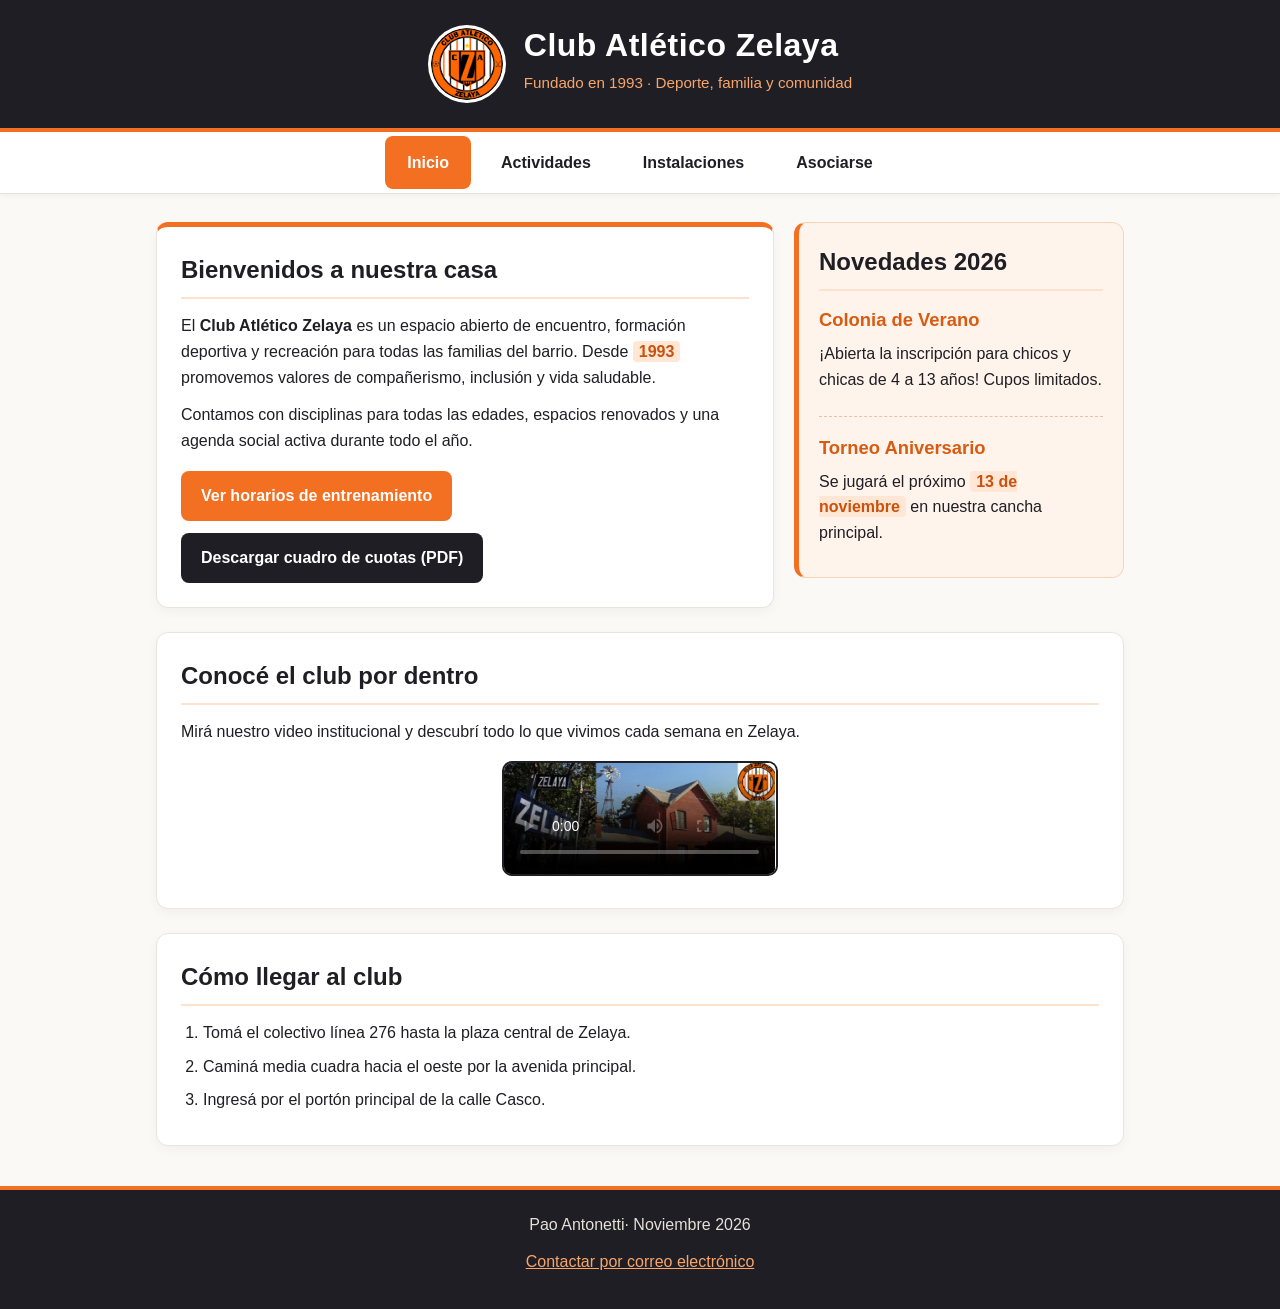
<file: index.html>
<!DOCTYPE html>
<html lang="es">
<head>
  <meta charset="UTF-8">
  <meta name="viewport" content="width=device-width, initial-scale=1.0">
  <title>Club Atlético Zelaya | Inicio</title>
  <link rel="stylesheet" href="estilos.css">
</head>
<body>

  <header class="cabecera">
    <img src="Img/Logo.png" alt="Escudo oficial del Club Atlético Zelaya" class="logo-club">
    <div>
      <h1>Club Atlético Zelaya</h1>
      <p class="subtitulo-club">Fundado en 1993 · Deporte, familia y comunidad</p>
    </div>
  </header>

  <nav class="menu">
    <ul>
      <li><a href="index.html" class="activo">Inicio</a></li>
      <li><a href="actividades.html">Actividades</a></li>
      <li><a href="instalaciones.html">Instalaciones</a></li>
      <li><a href="asociarse.html">Asociarse</a></li>
    </ul>
  </nav>

  <main>
    <div class="contenedor-principal">
      <section id="presentacion" class="bloque-contenido">
        <h2>Bienvenidos a nuestra casa</h2>
        <p>El <strong>Club Atlético Zelaya</strong> es un espacio abierto de encuentro, formación deportiva y recreación para todas las familias del barrio. Desde <span class="destacado">1993</span> promovemos valores de compañerismo, inclusión y vida saludable.</p>
        <p>Contamos con disciplinas para todas las edades, espacios renovados y una agenda social activa durante todo el año.</p>
        
        <div class="acciones-rapidas">
          <a href="actividades.html#horarios" class="boton-principal">Ver horarios de entrenamiento</a>
          <a href="Docs/Cuadro-de-Cuotas-2026-Club-Atlético-Zelaya.pdf" target="_blank" rel="noopener" class="boton-secundario">Descargar cuadro de cuotas (PDF)</a>
        </div>
      </section>

      <aside class="panel-lateral">
        <h2>Novedades 2026</h2>
        <article class="noticia-breve">
          <h3>Colonia de Verano</h3>
          <p>¡Abierta la inscripción para chicos y chicas de 4 a 13 años! Cupos limitados.</p>
        </article>
        <article class="noticia-breve">
          <h3>Torneo Aniversario</h3>
          <p>Se jugará el próximo <span class="destacado">13 de noviembre</span> en nuestra cancha principal.</p>
        </article>
      </aside>
    </div>

    <section class="bloque-contenido">
      <h2>Conocé el club por dentro</h2>
      <p>Mirá nuestro video institucional y descubrí todo lo que vivimos cada semana en Zelaya.</p>
      
      <div class="contenedor-multimedia">
        <video src="Video/CAZ.mp4" poster="Img/portada.png" controls width="640">
        </video>
      </div>
    </section>

    <section class="bloque-contenido">
      <h2>Cómo llegar al club</h2>
      <ol class="lista-pasos">
        <li>Tomá el colectivo línea 276 hasta la plaza central de Zelaya.</li>
        <li>Caminá media cuadra hacia el oeste por la avenida principal.</li>
        <li>Ingresá por el portón principal de la calle Casco.</li>
      </ol>
    </section>
  </main>

  <footer class="pie-pagina">
    <p>Pao Antonetti· Noviembre 2026</p>
    <p><a href="mailto:secretaria@clubzelaya.org.ar?subject=Consulta%20desde%20el%20sitio&body=Hola,%20quisiera%20recibir%20información%20sobre...">Contactar por correo electrónico</a></p>
  </footer>

</body>
</html>
</file>
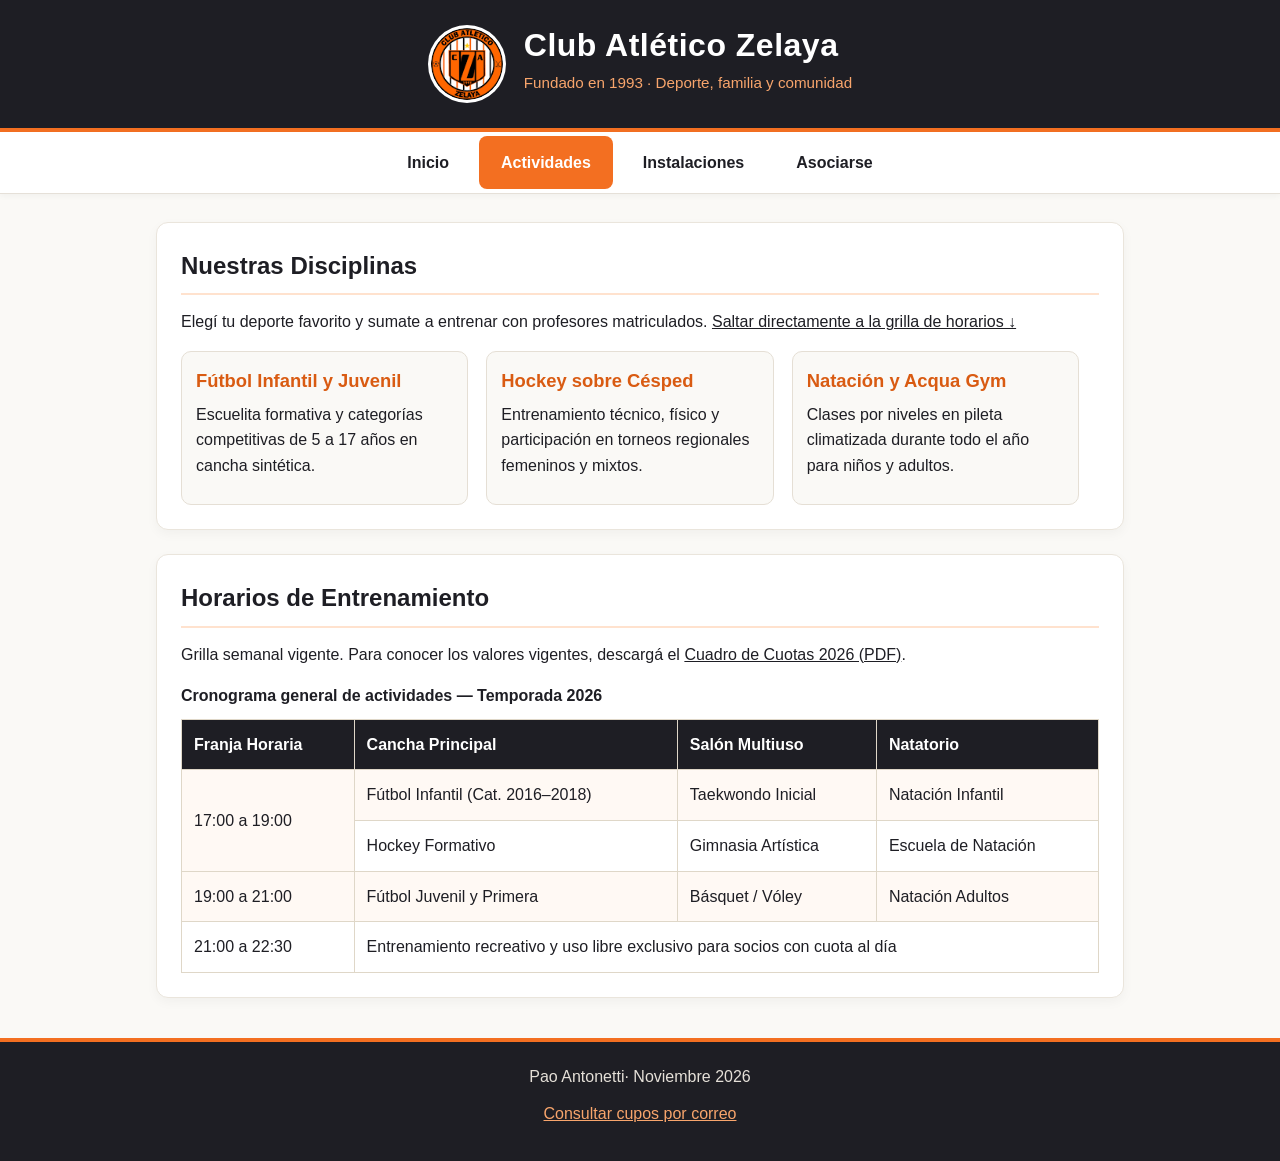
<file: actividades.html>
<!DOCTYPE html>
<html lang="es">
<head>
  <meta charset="UTF-8">
  <meta name="viewport" content="width=device-width, initial-scale=1.0">
  <title>Club Atlético Zelaya | Actividades</title>
  <link rel="stylesheet" href="estilos.css">
</head>
<body>

  <header class="cabecera">
    <img src="Img/Logo.png" alt="Escudo oficial del Club Atlético Zelaya" class="logo-club">
    <div>
      <h1>Club Atlético Zelaya</h1>
      <p class="subtitulo-club">Fundado en 1993 · Deporte, familia y comunidad</p>
    </div>
  </header>

  <nav class="menu">
    <ul>
      <li><a href="index.html">Inicio</a></li>
      <li><a href="actividades.html" class="activo">Actividades</a></li>
      <li><a href="instalaciones.html">Instalaciones</a></li>
      <li><a href="asociarse.html">Asociarse</a></li>
    </ul>
  </nav>

  <main>
    <section class="bloque-contenido">
      <h2>Nuestras Disciplinas</h2>
      <p>Elegí tu deporte favorito y sumate a entrenar con profesores matriculados. <a href="#horarios">Saltar directamente a la grilla de horarios ↓</a></p>

      <div class="galeria">
        <article class="tarjeta">
          <h3>Fútbol Infantil y Juvenil</h3>
          <p>Escuelita formativa y categorías competitivas de 5 a 17 años en cancha sintética.</p>
        </article>
        <article class="tarjeta">
          <h3>Hockey sobre Césped</h3>
          <p>Entrenamiento técnico, físico y participación en torneos regionales femeninos y mixtos.</p>
        </article>
        <article class="tarjeta">
          <h3>Natación y Acqua Gym</h3>
          <p>Clases por niveles en pileta climatizada durante todo el año para niños y adultos.</p>
        </article>
      </div>
    </section>

    <section id="horarios" class="bloque-contenido">
      <h2>Horarios de Entrenamiento</h2>
      <p>Grilla semanal vigente. Para conocer los valores vigentes, descargá el <a href="Docs/Cuadro-de-Cuotas-2026-Club-Atlético-Zelaya.pdf" target="_blank" rel="noopener">Cuadro de Cuotas 2026 (PDF)</a>.</p>

      <table>
        <caption>Cronograma general de actividades — Temporada 2026</caption>
        <tr>
          <th>Franja Horaria</th>
          <th>Cancha Principal</th>
          <th>Salón Multiuso</th>
          <th>Natatorio</th>
        </tr>
        <tr>
          <td rowspan="2">17:00 a 19:00</td>
          <td>Fútbol Infantil (Cat. 2016–2018)</td>
          <td>Taekwondo Inicial</td>
          <td>Natación Infantil</td>
        </tr>
        <tr>
          <td>Hockey Formativo</td>
          <td>Gimnasia Artística</td>
          <td>Escuela de Natación</td>
        </tr>
        <tr>
          <td>19:00 a 21:00</td>
          <td>Fútbol Juvenil y Primera</td>
          <td>Básquet / Vóley</td>
          <td>Natación Adultos</td>
        </tr>
        <tr>
          <td>21:00 a 22:30</td>
          <td colspan="3">Entrenamiento recreativo y uso libre exclusivo para socios con cuota al día</td>
        </tr>
      </table>
    </section>
  </main>

  <footer class="pie-pagina">
    <p>Pao Antonetti· Noviembre 2026</p>
    <p><a href="mailto:deportes@clubzelaya.org.ar?subject=Consulta%20por%20actividades&body=Hola,%20quisiera%20consultar%20disponibilidad%20en...">Consultar cupos por correo</a></p>
  </footer>

</body>
</html>
</file>
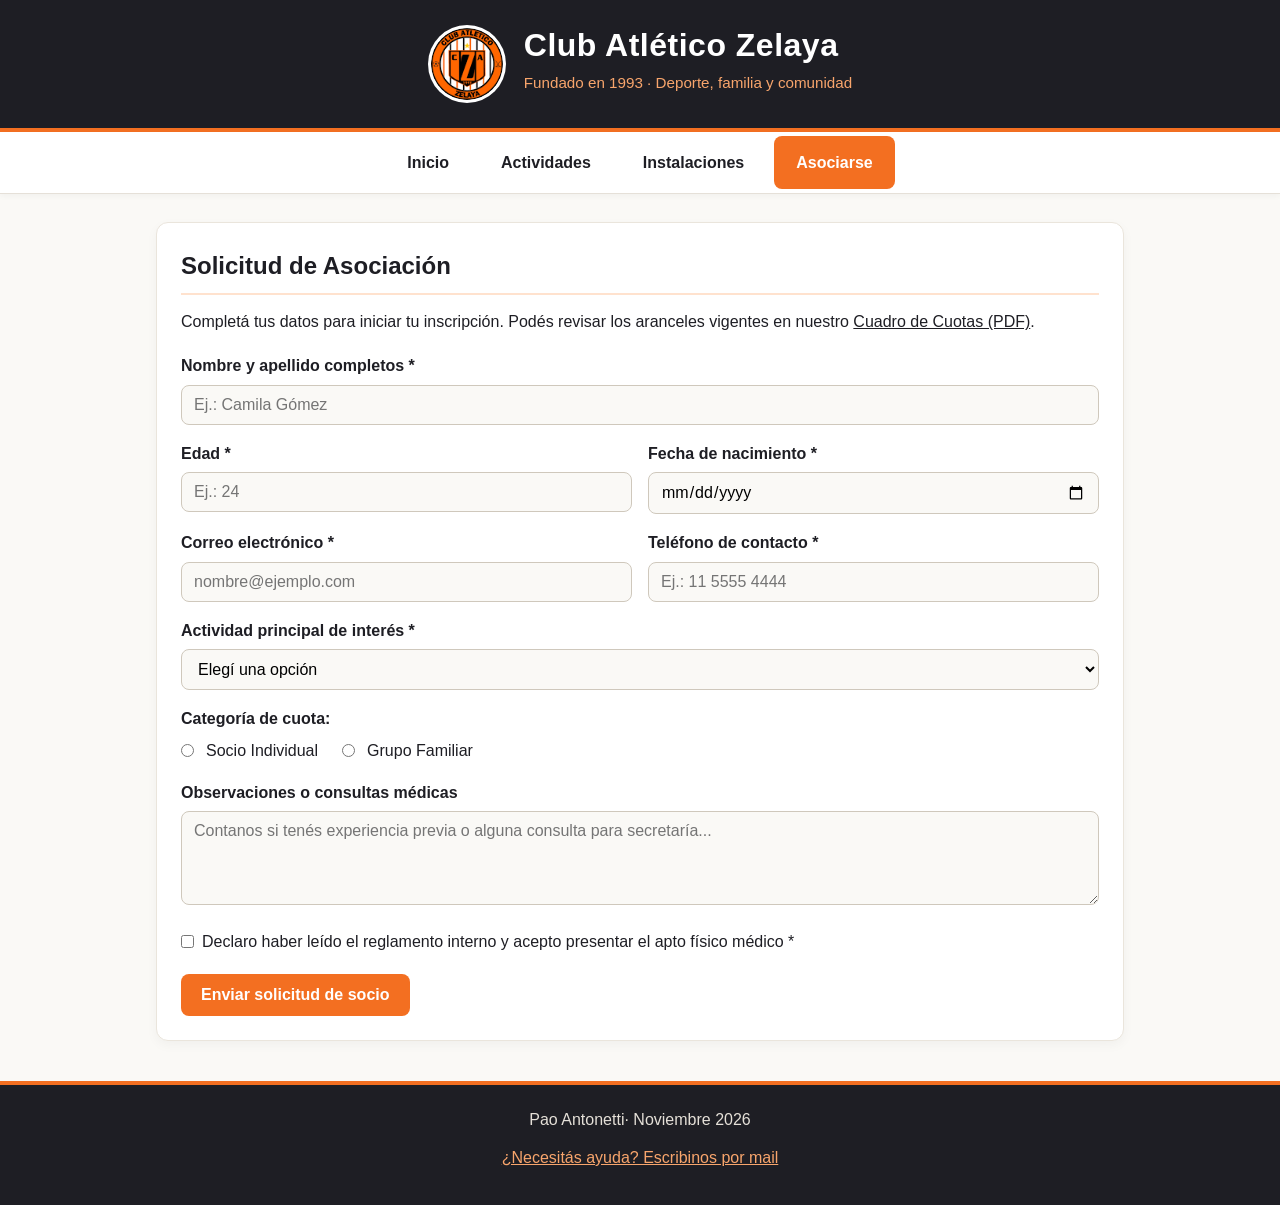
<file: asociarse.html>
<!DOCTYPE html>
<html lang="es">
<head>
  <meta charset="UTF-8">
  <meta name="viewport" content="width=device-width, initial-scale=1.0">
  <title>Club Atlético Zelaya | Asociarse</title>
  <link rel="stylesheet" href="estilos.css">
</head>
<body>

  <header class="cabecera">
    <img src="Img/Logo.png" alt="Escudo oficial del Club Atlético Zelaya" class="logo-club">
    <div>
      <h1>Club Atlético Zelaya</h1>
      <p class="subtitulo-club">Fundado en 1993 · Deporte, familia y comunidad</p>
    </div>
  </header>

  <nav class="menu">
    <ul>
      <li><a href="index.html">Inicio</a></li>
      <li><a href="actividades.html">Actividades</a></li>
      <li><a href="instalaciones.html">Instalaciones</a></li>
      <li><a href="asociarse.html" class="activo">Asociarse</a></li>
    </ul>
  </nav>

  <main>
    <section class="bloque-contenido">
      <h2>Solicitud de Asociación</h2>
      <p>Completá tus datos para iniciar tu inscripción. Podés revisar los aranceles vigentes en nuestro <a href="Docs/Cuadro-de-Cuotas-2026-Club-Atlético-Zelaya.pdf" target="_blank" rel="noopener">Cuadro de Cuotas (PDF)</a>.</p>

      <form action="#" method="post" class="formulario-socio">
        <div class="campo-formulario">
          <label for="nombre">Nombre y apellido completos *</label>
          <input type="text" id="nombre" name="nombre" placeholder="Ej.: Camila Gómez" required maxlength="60">
        </div>

        <div class="fila-campos">
          <div class="campo-formulario">
            <label for="edad">Edad *</label>
            <input type="number" id="edad" name="edad" min="4" max="99" placeholder="Ej.: 24" required>
          </div>

          <div class="campo-formulario">
            <label for="nacimiento">Fecha de nacimiento *</label>
            <input type="date" id="nacimiento" name="nacimiento" required>
          </div>
        </div>

        <div class="fila-campos">
          <div class="campo-formulario">
            <label for="correo">Correo electrónico *</label>
            <input type="email" id="correo" name="correo" placeholder="nombre@ejemplo.com" required maxlength="80">
          </div>

          <div class="campo-formulario">
            <label for="telefono">Teléfono de contacto *</label>
            <input type="tel" id="telefono" name="telefono" placeholder="Ej.: 11 5555 4444" required maxlength="20">
          </div>
        </div>

        <div class="campo-formulario">
          <label for="disciplina">Actividad principal de interés *</label>
          <select id="disciplina" name="disciplina" required>
            <option value="">Elegí una opción</option>
            <option value="futbol">Fútbol Infantil / Juvenil / Primera</option>
            <option value="hockey">Hockey sobre Césped</option>
            <option value="natacion">Natación Climatizada</option>
            <option value="taekwondo">Taekwondo / Gimnasia</option>
            <option value="social">Solo Socio Social (uso de instalaciones y buffet)</option>
          </select>
        </div>

        <div class="campo-formulario">
          <p class="titulo-grupo">Categoría de cuota:</p>
          <div class="opciones-linea">
            <input type="radio" id="cat-individual" name="categoria" value="individual" required>
            <label for="cat-individual">Socio Individual</label>

            <input type="radio" id="cat-familiar" name="categoria" value="familiar">
            <label for="cat-familiar">Grupo Familiar</label>
          </div>
        </div>

        <div class="campo-formulario">
          <label for="comentarios">Observaciones o consultas médicas</label>
          <textarea id="comentarios" name="comentarios" rows="4" maxlength="400" placeholder="Contanos si tenés experiencia previa o alguna consulta para secretaría..."></textarea>
        </div>

        <div class="campo-checkbox">
          <input type="checkbox" id="acepto" name="acepto" required>
          <label for="acepto">Declaro haber leído el reglamento interno y acepto presentar el apto físico médico *</label>
        </div>

        <button type="submit" class="boton-principal">Enviar solicitud de socio</button>
      </form>
    </section>
  </main>

  <footer class="pie-pagina">
    <p>Pao Antonetti· Noviembre 2026</p>
    <p><a href="mailto:socios@clubzelaya.org.ar?subject=Duda%20sobre%20inscripción&body=Hola,%20tengo%20una%20consulta%20sobre%20el%20formulario%20de%20socio...">¿Necesitás ayuda? Escribinos por mail</a></p>
  </footer>

</body>
</html>
</file>
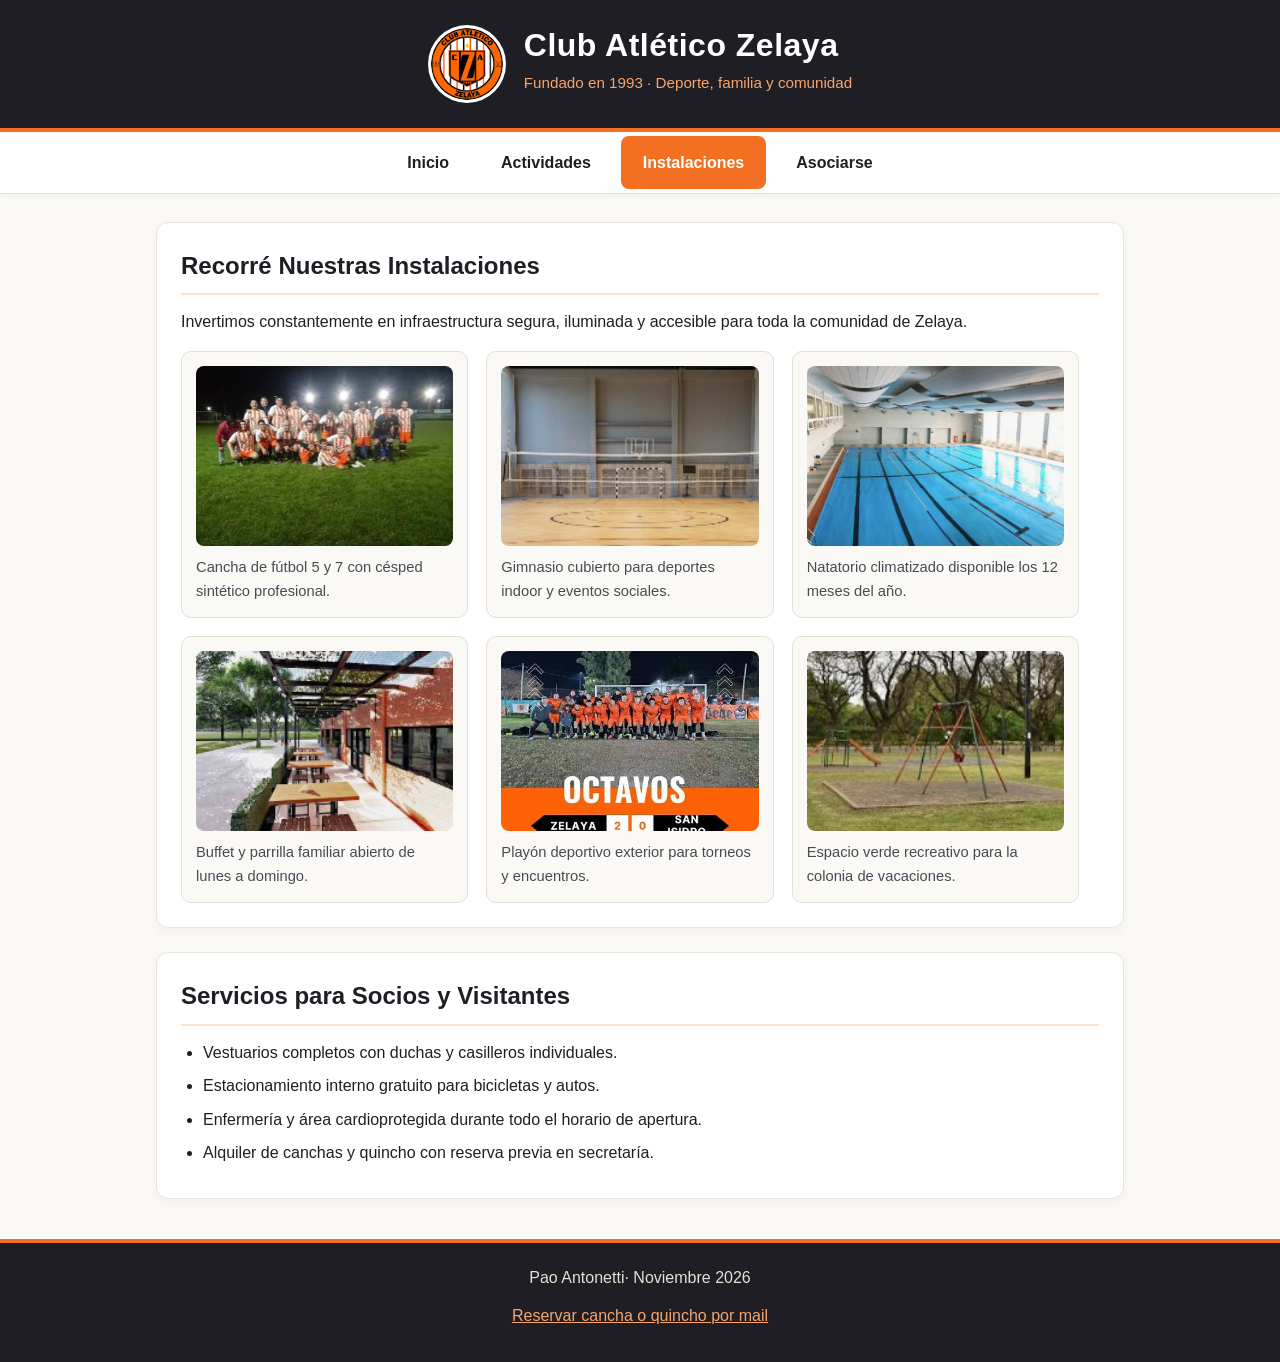
<file: instalaciones.html>
<!DOCTYPE html>
<html lang="es">
<head>
  <meta charset="UTF-8">
  <meta name="viewport" content="width=device-width, initial-scale=1.0">
  <title>Club Atlético Zelaya | Instalaciones</title>
  <link rel="stylesheet" href="estilos.css">
</head>
<body>

  <header class="cabecera">
    <img src="Img/Logo.png" alt="Escudo oficial del Club Atlético Zelaya" class="logo-club">
    <div>
      <h1>Club Atlético Zelaya</h1>
      <p class="subtitulo-club">Fundado en 1993 · Deporte, familia y comunidad</p>
    </div>
  </header>

  <nav class="menu">
    <ul>
      <li><a href="index.html">Inicio</a></li>
      <li><a href="actividades.html">Actividades</a></li>
      <li><a href="instalaciones.html" class="activo">Instalaciones</a></li>
      <li><a href="asociarse.html">Asociarse</a></li>
    </ul>
  </nav>

  <main>
    <section class="bloque-contenido">
      <h2>Recorré Nuestras Instalaciones</h2>
      <p>Invertimos constantemente en infraestructura segura, iluminada y accesible para toda la comunidad de Zelaya.</p>

      <div class="galeria">
        <figure class="tarjeta">
          <img src="Img/Cancha-iluminacion-LED.jpg" alt="Cancha principal de fútbol con césped sintético e iluminación LED">
          <figcaption>Cancha de fútbol 5 y 7 con césped sintético profesional.</figcaption>
        </figure>

        <figure class="tarjeta">
          <img src="Img/sum.png" alt="Salón multiuso techado con piso deportivo para básquet y vóley">
          <figcaption>Gimnasio cubierto para deportes indoor y eventos sociales.</figcaption>
        </figure>

        <figure class="tarjeta">
          <img src="Img/pileta.png" alt="Pileta semiolímpica climatizada con andariveles">
          <figcaption>Natatorio climatizado disponible los 12 meses del año.</figcaption>
        </figure>

        <figure class="tarjeta">
          <img src="Img/buffet.png" alt="Buffet familiar del club con mesas al aire libre">
          <figcaption>Buffet y parrilla familiar abierto de lunes a domingo.</figcaption>
        </figure>

        <figure class="tarjeta">
          <img src="Img/octavos.jpg" alt="Equipo juvenil festejando un triunfo en el torneo barrial">
          <figcaption>Playón deportivo exterior para torneos y encuentros.</figcaption>
        </figure>

        <figure class="tarjeta">
          <img src="Img/juegos.png" alt="Sector de parque arbolado y juegos recreativos">
          <figcaption>Espacio verde recreativo para la colonia de vacaciones.</figcaption>
        </figure>
      </div>
    </section>

    <section class="bloque-contenido">
      <h2>Servicios para Socios y Visitantes</h2>
      <ul class="lista-servicios">
        <li>Vestuarios completos con duchas y casilleros individuales.</li>
        <li>Estacionamiento interno gratuito para bicicletas y autos.</li>
        <li>Enfermería y área cardioprotegida durante todo el horario de apertura.</li>
        <li>Alquiler de canchas y quincho con reserva previa en secretaría.</li>
      </ul>
    </section>
  </main>

  <footer class="pie-pagina">
    <p>Pao Antonetti· Noviembre 2026</p>
    <p><a href="mailto:reservas@clubzelaya.org.ar?subject=Reserva%20de%20instalaciones&body=Hola,%20quisiera%20consultar%20horarios%20para%20alquilar...">Reservar cancha o quincho por mail</a></p>
  </footer>

</body>
</html>
</file>
<file: estilos.css>
/* =========================================
   1. SELECTOR UNIVERSAL Y VARIABLES DE COLOR
   ========================================= */
* {
  margin: 0;
  padding: 0;
  box-sizing: border-box;
}

body {
  font-family: 'Segoe UI', Tahoma, Geneva, Verdana, sans-serif;
  background-color: #FAF9F6; /* Blanco cálido amigable */
  color: #1E1E24;            /* Negro carbón suave para lectura cómoda */
  line-height: 1.6;
}

/* Imágenes fluidas para comportamiento responsive */
img {
  max-width: 100%;
  height: auto;
  display: block;
}

/* =========================================
   2. CABECERA Y NAVEGACIÓN
   ========================================= */
.cabecera {
  background-color: #1E1E24;
  color: #FFFFFF;
  padding: 20px 16px;
  display: flex;
  align-items: center;
  justify-content: center;
  gap: 18px;
  border-bottom: 4px solid #F36F21; /* Naranja institucional */
}

.logo-club {
  width: 78px;
  height: 78px;
  border-radius: 50%;
  background-color: #FFFFFF;
  padding: 3px;
}

.cabecera h1 {
  font-size: 2rem;
  letter-spacing: 0.5px;
  color: #FFFFFF;
}

.subtitulo-club {
  font-size: 0.95rem;
  color: #F8A56C;
}

.menu {
  background-color: #FFFFFF;
  border-bottom: 1px solid #E5E0D8;
  box-shadow: 0 2px 6px rgba(0, 0, 0, 0.04);
}

.menu ul {
  list-style: none;
  display: flex;
  justify-content: center;
  gap: 8px;
}

.menu a {
  display: block;
  padding: 14px 22px;
  text-decoration: none;
  font-weight: 600;
  border-radius: 8px;
  margin: 4px 0;
}

/* Pseudo-clases de enlace en orden LoVe HAte */
a:link {
  color: #1E1E24;
}

a:visited {
  color: #3A3A44;
}

a:hover {
  color: #F36F21;
  text-decoration: underline;
}

a:active {
  color: #C8520E;
}

/* Estilo específico para los enlaces del menú */
.menu a:link,
.menu a:visited {
  color: #1E1E24;
}

.menu a:hover {
  background-color: #FFF2E8;
  color: #F36F21;
  text-decoration: none;
}

.menu a.activo {
  background-color: #F36F21;
  color: #FFFFFF;
}

/* =========================================
   3. CONTENIDO PRINCIPAL Y BLOQUES
   ========================================= */
main {
  max-width: 1000px;
  margin: 28px auto;
  padding: 0 16px;
}

.contenedor-principal {
  display: flex;
  gap: 20px;
  align-items: flex-start;
  margin-bottom: 24px;
}

.contenedor-principal .bloque-contenido {
  flex: 2;
  margin-bottom: 0;
}

.panel-lateral {
  flex: 1;
  background-color: #FFF4EC;
  border: 1px solid #FAD4B8;
  border-left: 5px solid #F36F21;
  border-radius: 12px;
  padding: 20px;
}

.bloque-contenido {
  background-color: #FFFFFF;
  border: 1px solid #EAE5DC;
  border-radius: 12px;
  padding: 24px;
  margin-bottom: 24px;
  box-shadow: 0 4px 12px rgba(30, 30, 36, 0.04);
}

#presentacion {
  border-top: 5px solid #F36F21;
}

h2 {
  color: #1E1E24;
  font-size: 1.5rem;
  margin-bottom: 14px;
  padding-bottom: 8px;
  border-bottom: 2px solid #FFE2CE;
}

h3 {
  color: #D95B12;
  font-size: 1.15rem;
  margin-bottom: 6px;
}

p {
  margin-bottom: 12px;
}

.destacado {
  background-color: #FFE6D5;
  color: #C8520E;
  font-weight: 700;
  padding: 2px 6px;
  border-radius: 4px;
}

.noticia-breve {
  margin-bottom: 16px;
  padding-bottom: 12px;
  border-bottom: 1px dashed #E6C3A8;
}

.noticia-breve:last-child {
  margin-bottom: 0;
  padding-bottom: 0;
  border-bottom: none;
}

/* =========================================
   4. BOTONES, LISTAS Y MULTIMEDIA
   ========================================= */
.acciones-rapidas {
  display: flex;
  flex-wrap: wrap;
  gap: 12px;
  margin-top: 18px;
}

.boton-principal,
.boton-secundario {
  display: inline-block;
  padding: 12px 20px;
  border-radius: 8px;
  font-weight: 600;
  text-decoration: none;
  cursor: pointer;
  border: none;
  font-size: 1rem;
}

.boton-principal:link,
.boton-principal:visited,
button.boton-principal {
  background-color: #F36F21;
  color: #FFFFFF;
}

.boton-principal:hover,
button.boton-principal:hover {
  background-color: #D95B12;
  color: #FFFFFF;
  text-decoration: none;
}

.boton-secundario:link,
.boton-secundario:visited {
  background-color: #1E1E24;
  color: #FFFFFF;
}

.boton-secundario:hover {
  background-color: #34343E;
  color: #FFFFFF;
  text-decoration: none;
}

.contenedor-multimedia {
  margin-top: 16px;
  text-align: center;
}

video {
  max-width: 30%;
  height: auto;
  border-radius: 10px;
  border: 2px solid #1E1E24;
}

.lista-pasos,
.lista-servicios {
  padding-left: 22px;
}

.lista-pasos li,
.lista-servicios li {
  margin-bottom: 8px;
}

/* =========================================
   5. GALERÍA DE TARJETAS Y TABLAS
   ========================================= */
.galeria {
  display: flex;
  flex-wrap: wrap;
  gap: 18px;
  margin-top: 16px;
}

.tarjeta {
  width: 31.3%;
  background-color: #FAF9F6;
  border: 1px solid #E5DFD5;
  border-radius: 10px;
  padding: 14px;
}

.tarjeta img {
  border-radius: 8px;
  margin-bottom: 10px;
  width: 100%;
  height: 180px;
  object-fit: cover;
}

figcaption {
  font-size: 0.92rem;
  color: #4A4A55;
}

table {
  border-collapse: collapse;
  width: 100%;
  margin-top: 16px;
  background-color: #FFFFFF;
}

caption {
  font-weight: 700;
  margin-bottom: 10px;
  color: #1E1E24;
  text-align: left;
}

th,
td {
  border: 1px solid #DFD7C8;
  padding: 12px;
  text-align: left;
}

th {
  background-color: #1E1E24;
  color: #FFFFFF;
}

tr:nth-child(even) {
  background-color: #FFF9F4;
}

/* =========================================
   6. FORMULARIO DE SOCIO
   ========================================= */
.formulario-socio {
  margin-top: 18px;
}

.campo-formulario {
  margin-bottom: 16px;
}

.fila-campos {
  display: flex;
  gap: 16px;
}

.fila-campos .campo-formulario {
  flex: 1;
}

label {
  display: block;
  font-weight: 600;
  margin-bottom: 6px;
  color: #1E1E24;
}

input[type="text"],
input[type="number"],
input[type="email"],
input[type="tel"],
input[type="date"],
select,
textarea {
  width: 100%;
  padding: 10px 12px;
  border: 1px solid #CFC8BC;
  border-radius: 8px;
  font-family: inherit;
  font-size: 1rem;
  background-color: #FAF9F6;
}

input:focus,
select:focus,
textarea:focus {
  outline: none;
  border-color: #F36F21;
  background-color: #FFFFFF;
}

.titulo-grupo {
  font-weight: 600;
  margin-bottom: 6px;
}

.opciones-linea {
  display: flex;
  align-items: center;
  gap: 12px;
}

.opciones-linea label {
  display: inline;
  font-weight: 400;
  margin-bottom: 0;
  margin-right: 12px;
}

.campo-checkbox {
  display: flex;
  align-items: center;
  gap: 8px;
  margin-bottom: 20px;
}

.campo-checkbox label {
  margin-bottom: 0;
  font-weight: 400;
}

/* =========================================
   7. PIE DE PÁGINA
   ========================================= */
.pie-pagina {
  background-color: #1E1E24;
  color: #E5E0D8;
  text-align: center;
  padding: 22px 16px;
  margin-top: 40px;
  border-top: 4px solid #F36F21;
}

.pie-pagina a:link,
.pie-pagina a:visited {
  color: #F8A56C;
}

.pie-pagina a:hover {
  color: #FFFFFF;
}

/* =========================================
   8. MEDIA QUERIES (SIEMPRE AL FINAL DEL CSS)
   ========================================= */

/* Tablets y pantallas medianas (hasta 768px) */
@media (max-width: 768px) {
  .contenedor-principal {
    flex-direction: column;
  }

  .panel-lateral {
    width: 100%;
  }

  .tarjeta {
    width: 48%;
  }

  .fila-campos {
    flex-direction: column;
    gap: 0;
  }
}

/* Celulares (hasta 480px) */
@media (max-width: 480px) {
  .cabecera {
    flex-direction: column;
    text-align: center;
  }

  .cabecera h1 {
    font-size: 1.5rem;
  }

  .menu ul {
    flex-direction: column;
    padding: 8px;
  }

  .menu a {
    text-align: center;
    padding: 12px;
  }

  .tarjeta {
    width: 100%;
  }

  table {
    font-size: 0.85rem;
  }

  th,
  td {
    padding: 8px 6px;
  }
}
</file>
